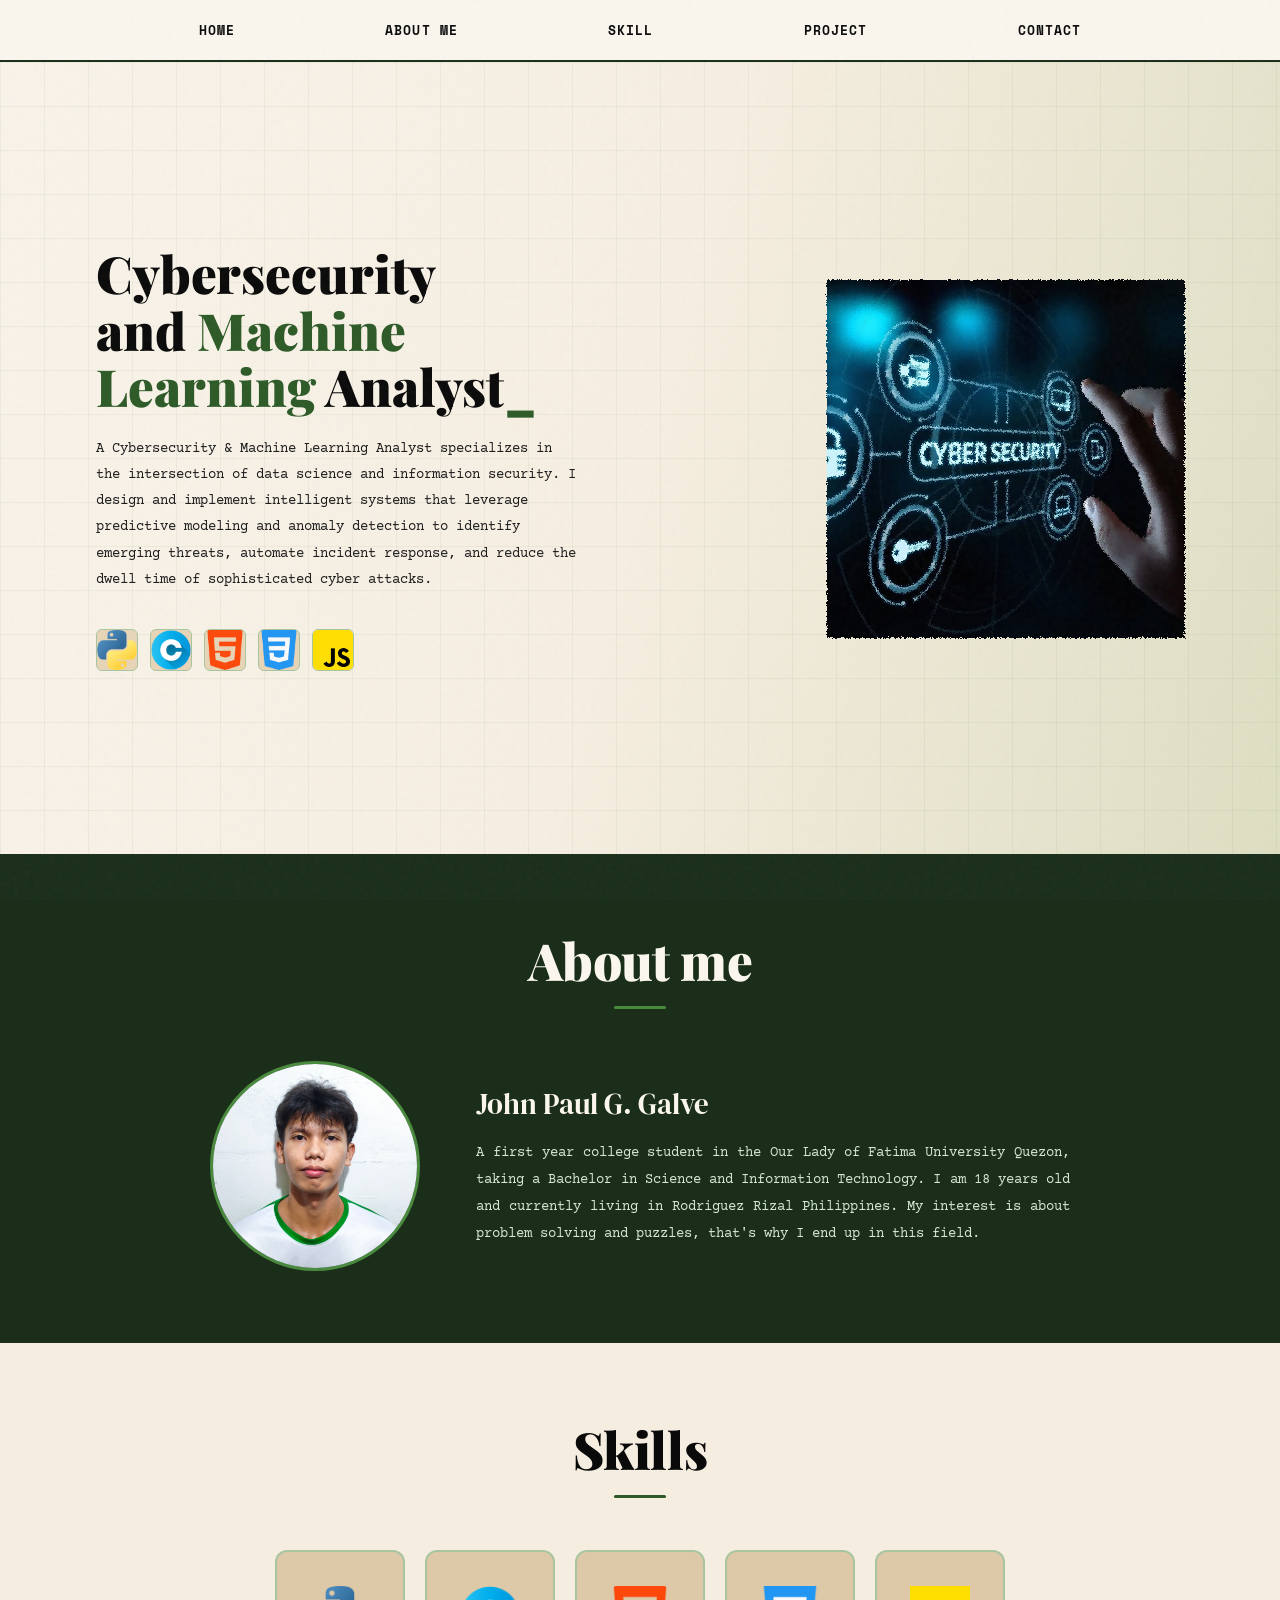
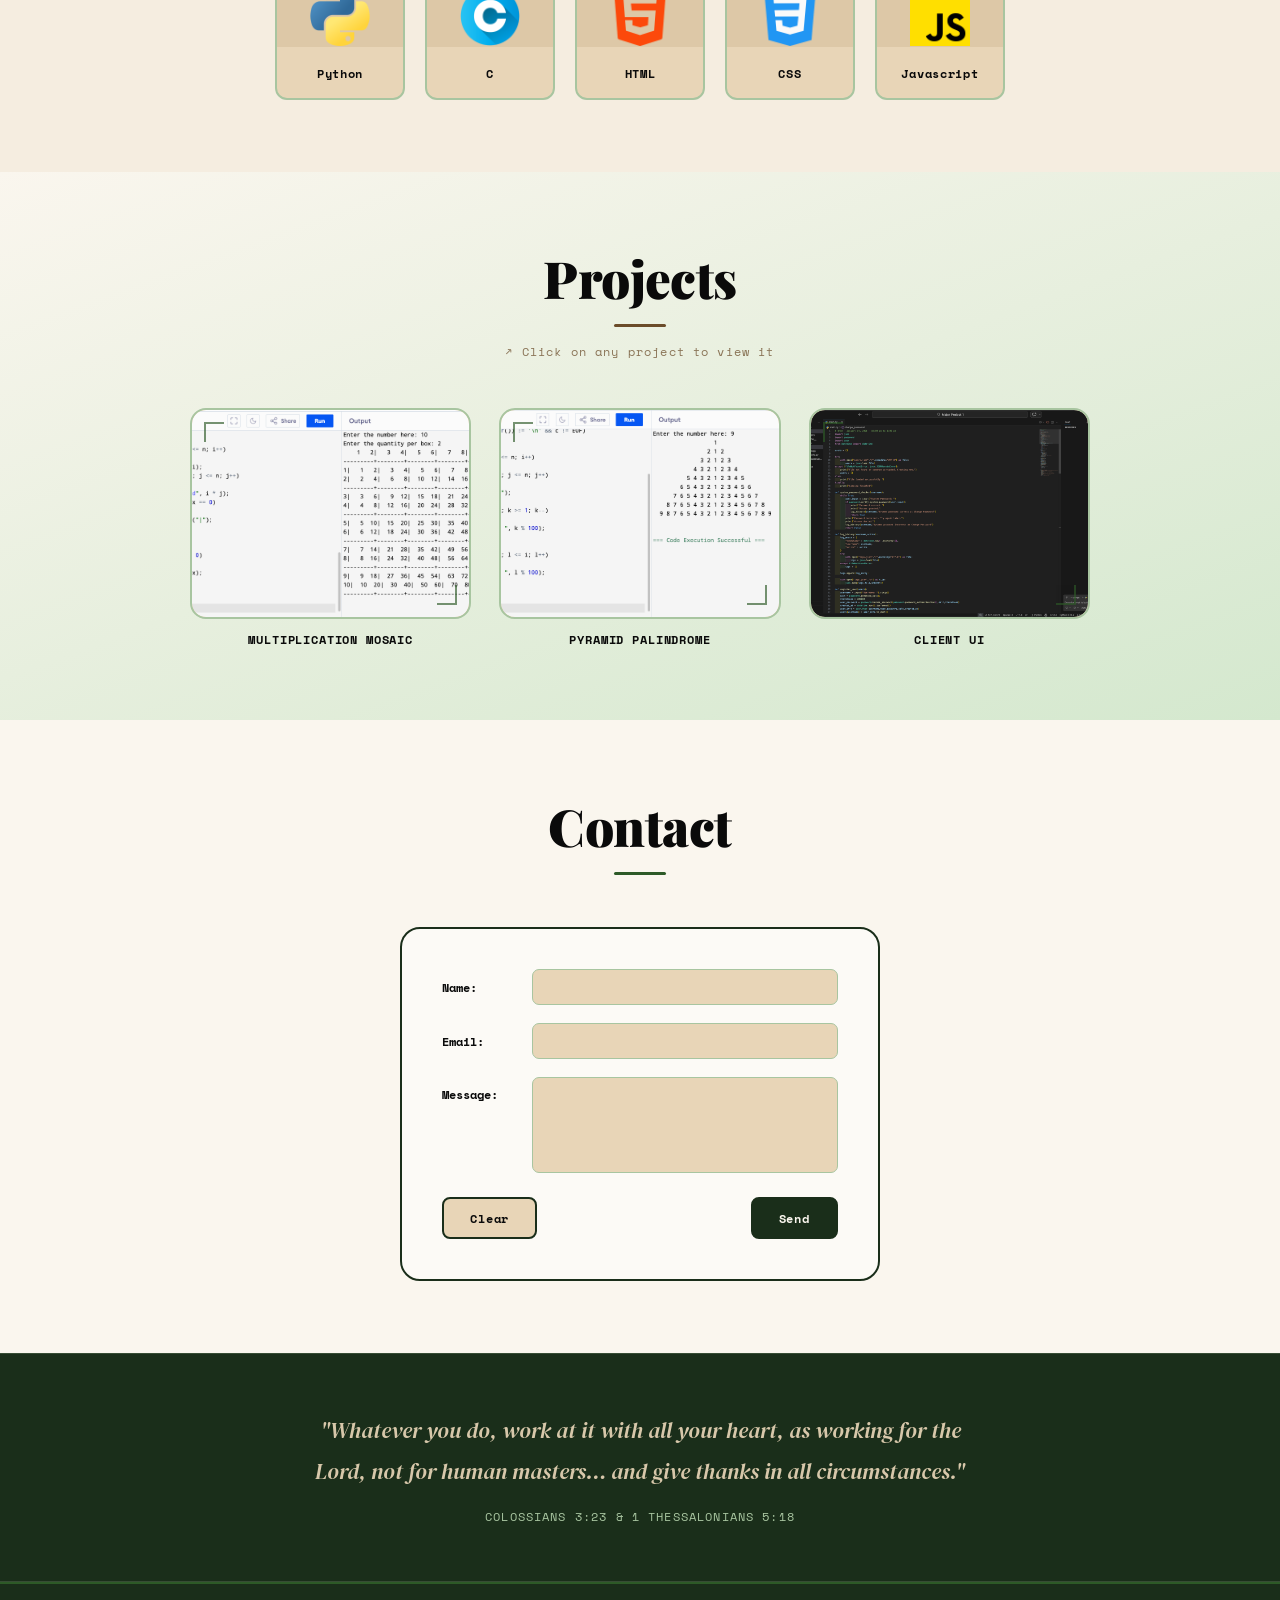
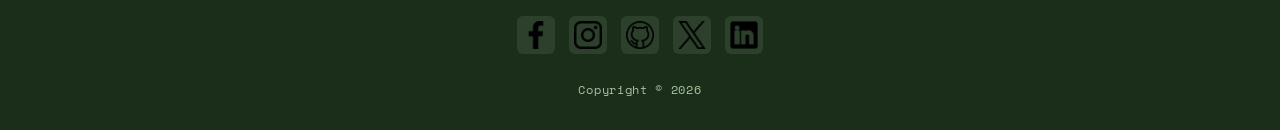
<file: index.html>
<!DOCTYPE html>
<html lang="en">
<head>
  <meta charset="UTF-8" />
  <meta name="viewport" content="width=device-width, initial-scale=1.0"/>
  <title>John Paul G. Galve — Portfolio</title>
  <link rel="stylesheet" href="style.css">
  <link href="https://fonts.googleapis.com/css2?family=Space+Mono:wght@400;700&family=Playfair+Display:wght@700;900&family=DM+Serif+Display&family=Courier+Prime:wght@400;700&display=swap" rel="stylesheet"/>
</head>
<body>

  <!-- SVG filter for burnt/rough-edge texture on hero image -->
  <svg xmlns="http://www.w3.org/2000/svg" width="0" height="0" style="position:absolute">
    <defs>
      <filter id="roughen" x="-8%" y="-8%" width="116%" height="116%"
              color-interpolation-filters="sRGB">
        <feTurbulence type="turbulence" baseFrequency="0.9" numOctaves="4"
                      seed="8" result="noise" stdDeviation="4"/>
        <feDisplacementMap in="SourceGraphic" in2="noise"
                           scale="4" xChannelSelector="R" yChannelSelector="G"/>
      </filter>
    </defs>
  </svg>

  <!-- ══════════════════════════════════
       NAV
  ══════════════════════════════════ -->
  <nav>
    <ul class="nav-links">
      <li><a href="#home">Home</a></li>
      <li><a href="#about">About me</a></li>
      <li><a href="#skills">Skill</a></li>
      <li><a href="#projects">Project</a></li>
      <li><a href="#contact">Contact</a></li>
    </ul>
  </nav>

  <!-- ══════════════════════════════════
       HERO  — entire section = bg placeholder
  ══════════════════════════════════ -->
  <!--
    TO ADD YOUR BACKGROUND IMAGE:
      In CSS #home, add these two lines:
        background-image: url('your-photo.jpg');
        background-position: center;
      The beige overlay will keep text readable automatically.
  -->
  <section id="home">
    <div class="hero-inner">
      <div class="hero-content">
        <h1 class="hero-title">
          Cybersecurity<br/>
          and <span>Machine<br/>Learning</span> Analyst<span class="blink">_</span>
        </h1>
        <p class="hero-desc">
          A Cybersecurity &amp; Machine Learning Analyst specializes in the intersection
          of data science and information security. I design and implement intelligent
          systems that leverage predictive modeling and anomaly detection to identify
          emerging threats, automate incident response, and reduce the dwell time of
          sophisticated cyber attacks.
        </p>
        <!-- 5 small square social icon placeholders -->
        <div class="hero-socials">
          <img src="gallery/python.png" alt="" class="social-box">
          <img src="gallery/letter-c.png" alt="" class="social-box">
          <img src="gallery/html-5.png" alt="" class="social-box">
          <img src="gallery/css-3.png" alt="" class="social-box">
          <img src="gallery/js (1).png" alt="" class="social-box">
        </div>
      </div>

      <!--
        HERO IMAGE PLACEHOLDER
        Replace the src with your actual image path, e.g.:
          src="gallery/cyber-hero.jpg"
        The lock icon + label shows automatically while src is missing.
      -->
      <div class="hero-img-placeholder">
        <img src="gallery/hero.png" alt="Cybersecurity visual"
             onerror="this.style.display='none'">
        <div class="img-fallback">
          <svg xmlns="http://www.w3.org/2000/svg" viewBox="0 0 24 24" fill="none"
               stroke="currentColor" stroke-width="1.4" stroke-linecap="round" stroke-linejoin="round">
            <rect x="3" y="11" width="18" height="11" rx="2" ry="2"></rect>
            <path d="M7 11V7a5 5 0 0 1 10 0v4"></path>
            <circle cx="12" cy="16" r="1"></circle>
          </svg>
          
        </div>
      </div>
    </div>
  </section>

  <!-- ══════════════════════════════════
       ABOUT
  ══════════════════════════════════ -->
  <section id="about">
    <h2 class="section-title">About me</h2>
    <div class="about-grid">
      <!-- profile photo -->
      <img src="gallery/inbound1937610981580308426.jpg" alt="John Paul G. Galve" class="avatar-placeholder">
      <div>
        <p class="about-name">John Paul G. Galve</p>
        <p class="about-text">
          A first year college student in the Our Lady of Fatima University Quezon,
          taking a Bachelor in Science and Information Technology. I am 18 years old
          and currently living in Rodriguez Rizal Philippines. My interest is about
          problem solving and puzzles, that's why I end up in this field.
        </p>
      </div>
    </div>
  </section>

  <!-- ══════════════════════════════════
       SKILLS
  ══════════════════════════════════ -->
  <section id="skills">
    <h2 class="section-title">Skills</h2>
    <div class="skills-grid">
      <div class="skill-card">
        <img src="gallery/python.png" alt="Python">
        <span>Python</span>
      </div>
      <div class="skill-card">
        <img src="gallery/letter-c.png" alt="C">
        <span>C</span>
      </div>
      <div class="skill-card">
        <img src="gallery/html-5.png" alt="HTML">
        <span>HTML</span>
      </div>
      <div class="skill-card">
        <img src="gallery/css-3.png" alt="CSS">
        <span>CSS</span>
      </div>
      <div class="skill-card">
        <img src="gallery/js (1).png" alt="Javascript">
        <span>Javascript</span>
      </div>
    </div>
  </section>

  <!-- ══════════════════════════════════
       PROJECTS
  ══════════════════════════════════ -->
  <section id="projects">
    <h2 class="section-title">Projects</h2>
    <p class="projects-hint">Click on any project to view it</p>
    <div class="projects-grid">
      <a href="#" class="project-item"><!-- TODO: replace # with your project URL -->
        <div class="project-card">
          <img src="gallery/multiplicationMosaic.png" alt="Project 1" class="project-img">
          <div class="corner-accent ca-tl"></div>
          <div class="corner-accent ca-br"></div>
          <div class="project-overlay">
            <p class="project-overlay-title">Multiplication Mosaic</p>
            <p class="project-overlay-desc">I used the C programming language, The project is about the client being ask a two input and the first input will be the range of the multiplication table and the second input will be the size of the characters inside the mosaic.</p>
          </div>
        </div>
        <span class="project-label">Multiplication Mosaic</span>
      </a>
      <a href="#" class="project-item"><!-- TODO: replace # with your project URL -->
        <div class="project-card">
          <img src="gallery/palindrome.png" alt="Project 2" class="project-img">
          <div class="corner-accent ca-tl"></div>
          <div class="corner-accent ca-br"></div>
          <div class="project-overlay">
            <p class="project-overlay-title">Pyramid Palindrome</p>
            <p class="project-overlay-desc">I used the C programming language, The project is about creating a pyramid but with a twist of the characters should be in a palindrome state.</p>
          </div>
        </div>
        <span class="project-label">Pyramid Palindrome</span>
      </a>
      <a href="#" class="project-item"><!-- TODO: replace # with your project URL -->
        <div class="project-card">
          <img src="gallery/cli.png" alt="Project 3" class="project-img">
          <div class="corner-accent ca-tl"></div>
          <div class="corner-accent ca-br"></div>
          <div class="project-overlay">
            <p class="project-overlay-title">Client UI</p>
            <p class="project-overlay-desc">Here I used the Python programming language this project is about a user interface the client can register, view information, log in, and even see the log or activity history. I used the hashed method to conceal some information.</p>
          </div>
        </div>
        <span class="project-label">Client UI</span>
      </a>
    </div>
  </section>

  <!-- ══════════════════════════════════
       CONTACT
  ══════════════════════════════════ -->
  <section id="contact">
    <h2 class="section-title">Contact</h2>
    <form class="contact-form-wrapper" id="contact-form">
      <div class="form-row">
        <label class="form-label" for="name">Name:</label>
        <input class="form-input" id="name" type="text"/>
      </div>
      <div class="form-row">
        <label class="form-label" for="email">Email:</label>
        <input class="form-input" id="email" type="email"/>
      </div>
      <div class="form-row" style="align-items: flex-start;">
        <label class="form-label" for="message" style="padding-top: 8px;">Message:</label>
        <textarea class="form-textarea" id="message"></textarea>
      </div>
      <div class="form-actions">
        <!-- type="reset" clears the form natively — no JS needed -->
        <button class="btn btn-clear" type="reset">Clear</button>
        <button class="btn btn-send" type="submit">Send</button>
      </div>
    </form>
  </section>

  <!-- ══════════════════════════════════
       BIBLE VERSE
  ══════════════════════════════════ -->
  <section id="verse">
    <blockquote class="verse-text">
      "Whatever you do, work at it with all your heart, as working for the Lord, not for human masters… and give thanks in all circumstances."
    </blockquote>
    <p class="verse-ref">Colossians 3:23 &amp; 1 Thessalonians 5:18</p>
  </section>

  <!-- ══════════════════════════════════
       FOOTER
  ══════════════════════════════════ -->
  <footer>
    <div class="footer-socials">
      <a href="#" target="_blank"><!-- TODO: Facebook URL -->
        <img src="gallery/facebook-app-symbol.png" alt="Facebook" class="footer-social-box">
      </a>
      <a href="#" target="_blank"><!-- TODO: Instagram URL -->
        <img src="gallery/instagram (1).png" alt="Instagram" class="footer-social-box">
      </a>
      <a href="#" target="_blank"><!-- TODO: GitHub URL -->
        <img src="gallery/github.png" alt="GitHub" class="footer-social-box">
      </a>
      <a href="#" target="_blank"><!-- TODO: Twitter URL -->
        <img src="gallery/twitter.png" alt="Twitter" class="footer-social-box">
      </a>
      <a href="#" target="_blank"><!-- TODO: Email or messaging URL -->
        <img src="gallery/message.png" alt="Message" class="footer-social-box">
      </a>
    </div>
    <p class="footer-copyright">Copyright &copy; 2026</p>
  </footer>

</body>
</html>
</file>
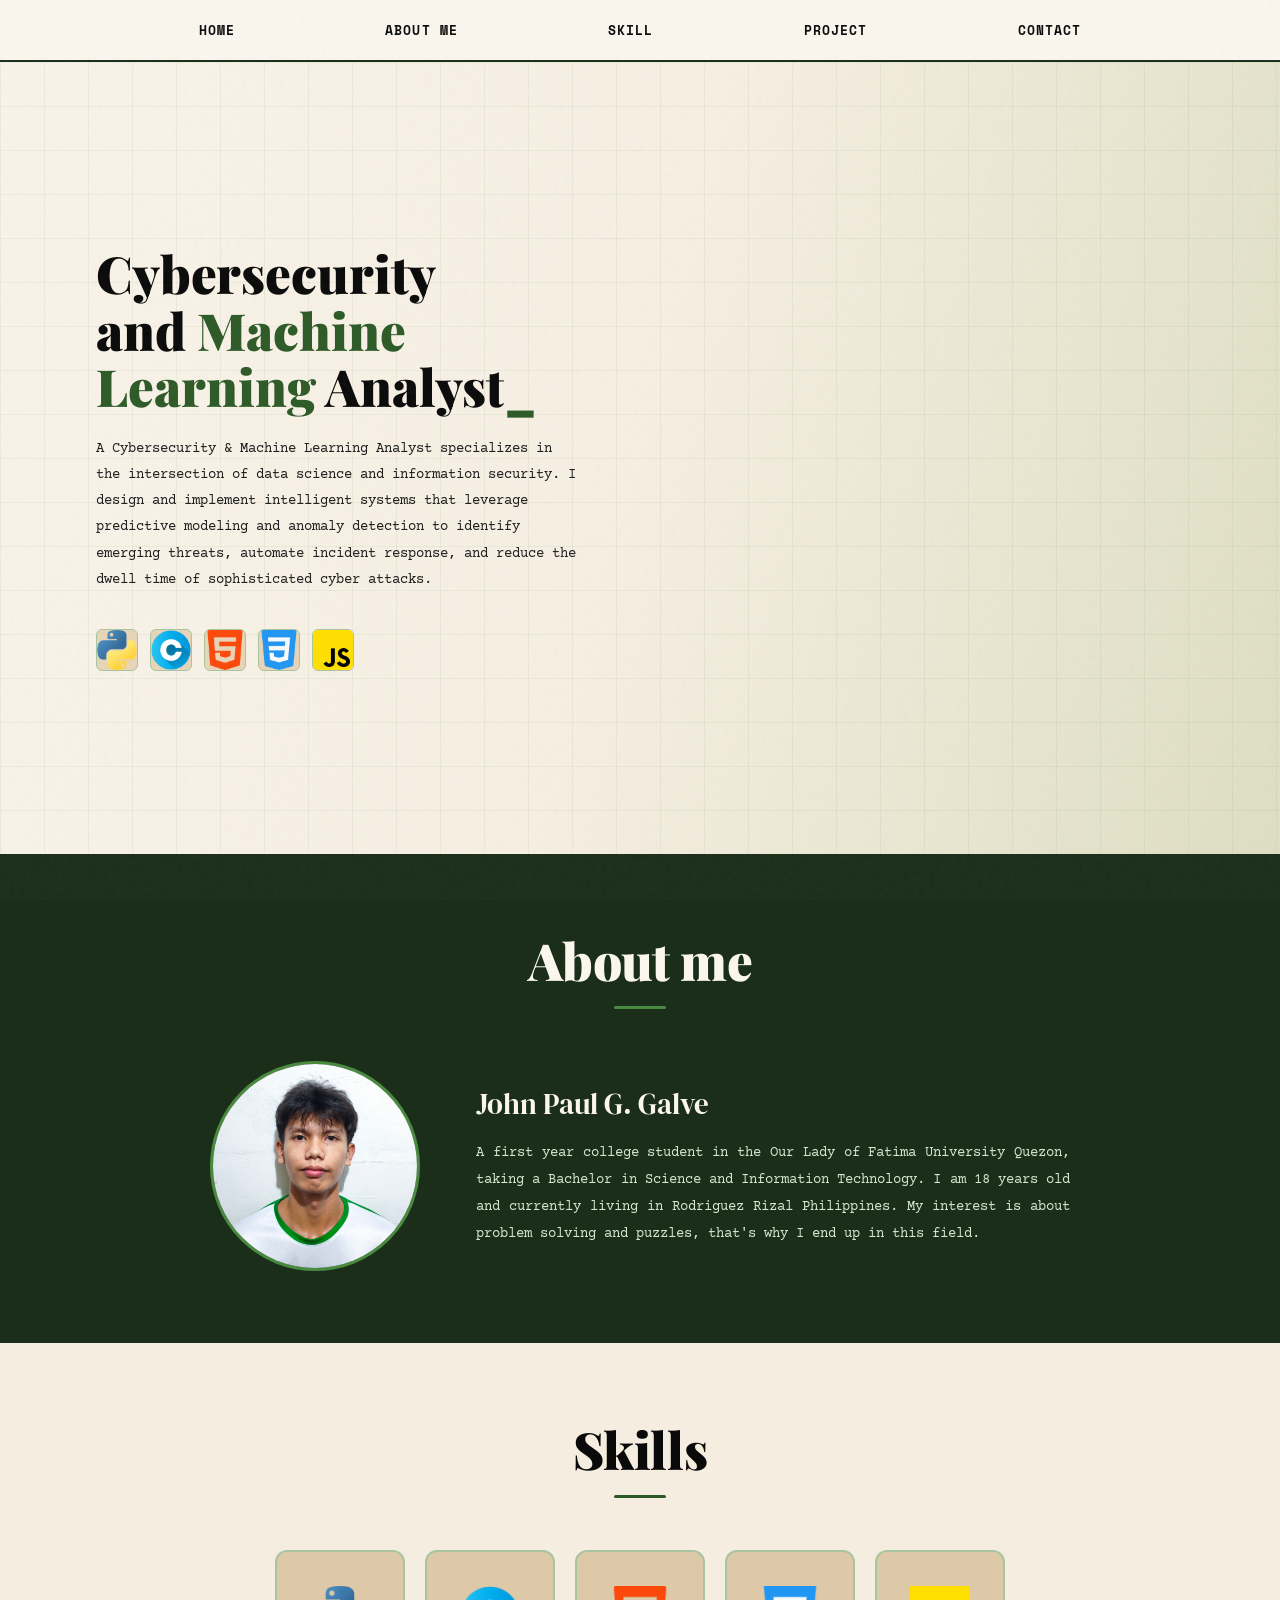
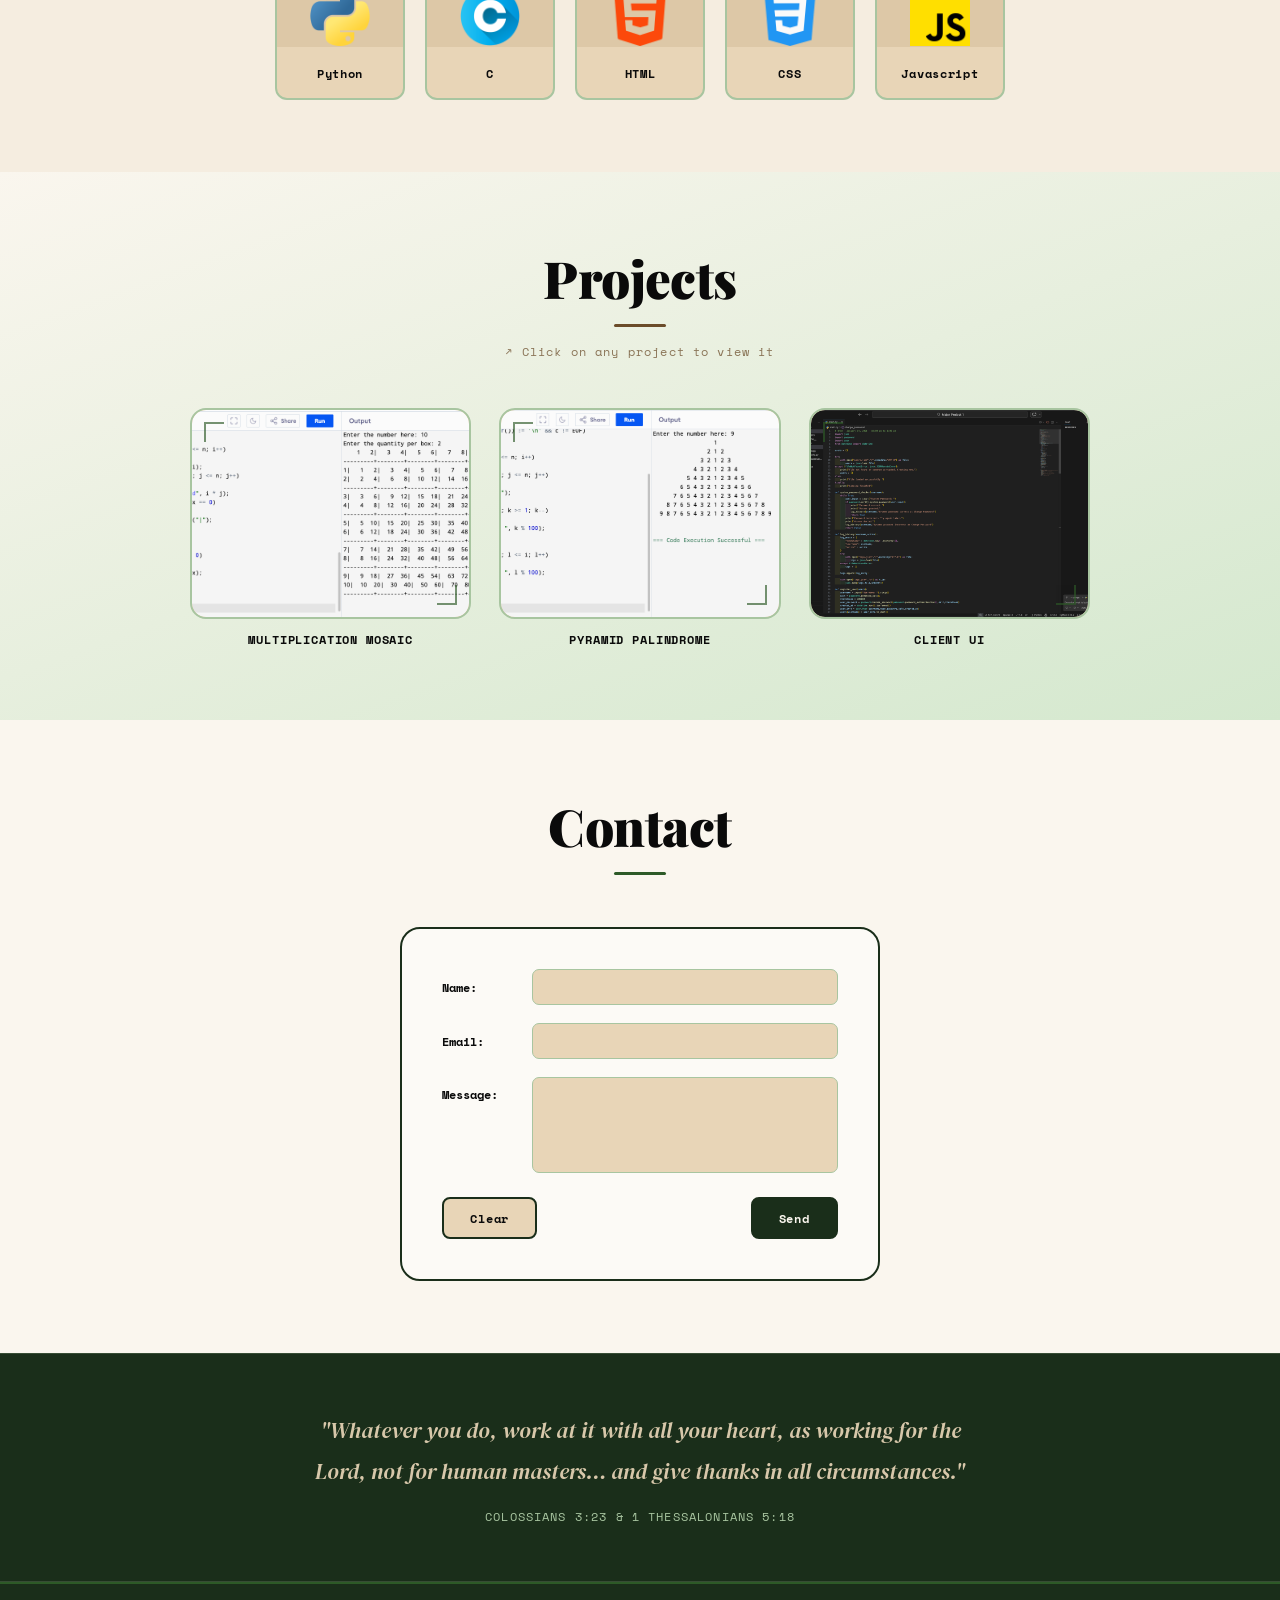
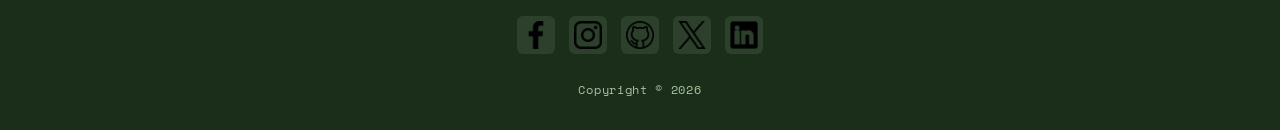
<file: port.html>
<!DOCTYPE html>
<html lang="en">
<head>
  <meta charset="UTF-8" />
  <meta name="viewport" content="width=device-width, initial-scale=1.0"/>
  <title>John Paul G. Galve — Portfolio</title>
  <link href="https://fonts.googleapis.com/css2?family=Space+Mono:wght@400;700&family=Playfair+Display:wght@700;900&family=DM+Serif+Display&family=Courier+Prime:wght@400;700&display=swap" rel="stylesheet"/>
  <style>

    /* ══════════════════════════════════════
      VARIABLES
    ══════════════════════════════════════ */
    :root {
      --green-dark:  #1a2e1a;
      --green-mid:   #2d5a27;
      --green-light: #4a8a3f;
      --green-pale:  #a8c5a0;
      --green-mist:  #d4e8ce;
      --beige-mid:   #c4a882;
      --beige-light: #e8d5b7;
      --beige-pale:  #f5ede0;
      --beige-cream: #faf6ee;
      --brown:       #6b4c2a;
      --black:       #0a0a0a;
      --off-black:   #1c1c1c;
    }

    /* ══════════════════════════════════════
       RESET & BASE
    ══════════════════════════════════════ */
    * { margin: 0; padding: 0; box-sizing: border-box; }
    html { scroll-behavior: smooth; }

    body {
      font-family: 'Courier Prime', monospace;
      background-color: var(--beige-cream);
      color: var(--black);
      overflow-x: hidden;
    }

    /* grain texture overlay */
    body::before {
      content: '';
      position: fixed;
      inset: 0;
      background-image: url("data:image/svg+xml,%3Csvg viewBox='0 0 200 200' xmlns='http://www.w3.org/2000/svg'%3E%3Cfilter id='n'%3E%3CfeTurbulence type='fractalNoise' baseFrequency='0.85' numOctaves='4' stitchTiles='stitch'/%3E%3C/filter%3E%3Crect width='100%25' height='100%25' filter='url(%23n)' opacity='0.035'/%3E%3C/svg%3E");
      pointer-events: none;
      z-index: 9999;
    }

    /* ══════════════════════════════════════
       CSS ANIMATIONS  (simple & debuggable)
    ══════════════════════════════════════ */

    /* 1. Page load fade-up — applied directly to elements */
    @keyframes fadeUp {
      from { opacity: 0; transform: translateY(20px); }
      to   { opacity: 1; transform: translateY(0); }
    }

    /* 2. Blinking cursor */
    @keyframes blink {
      0%, 100% { opacity: 1; }
      50%       { opacity: 0; }
    }

    /* ══════════════════════════════════════
       NAV
    ══════════════════════════════════════ */
    nav {
      display: flex;
      align-items: center;
      padding: 20px 48px;
      background: var(--beige-cream);
      border-bottom: 2px solid var(--green-dark);
      position: sticky;
      top: 0;
      z-index: 100;
      animation: fadeUp 0.5s ease both;
    }

    .nav-links {
      display: flex;
      width: 100%;
      justify-content: space-evenly;
      list-style: none;
    }

    .nav-links a {
      text-decoration: none;
      color: var(--black);
      font-family: 'Space Mono', monospace;
      font-size: 0.82rem;
      font-weight: 700;
      letter-spacing: 0.08em;
      text-transform: uppercase;
      position: relative;
      padding-bottom: 3px;
      transition: color 0.2s;
    }

    /* underline slide on hover — pure CSS */
    .nav-links a::after {
      content: '';
      position: absolute;
      bottom: 0; left: 0;
      width: 0; height: 2px;
      background: var(--green-mid);
      transition: width 0.25s ease;
    }
    .nav-links a:hover { color: var(--green-mid); }
    .nav-links a:hover::after { width: 100%; }

    /* ══════════════════════════════════════
       HERO  — the big box is now the full section background
    ══════════════════════════════════════ */
    #home {
      position: relative;
      min-height: 88vh;
      display: flex;
      align-items: center;
      overflow: hidden;

      /*
        ┌─────────────────────────────────────────────────────────┐
        │  BACKGROUND PLACEHOLDER                                 │
        │  This entire section is your image placeholder.        │
        │  To add your real image later, set:                     │
        │    background-image: url('your-photo.jpg');             │
        │    background-size: cover;                              │
        │    background-position: center;                         │
        │  The beige tint overlay below will keep text readable.  │
        └─────────────────────────────────────────────────────────┘
      */
      background-color: var(--beige-light);
      background-size: cover;
      background-position: center;
    }

    /* tint overlay — keeps text readable over any future image */
    #home::before {
      content: '';
      position: absolute;
      inset: 0;
      background: linear-gradient(
        105deg,
        rgba(250,246,238,0.92) 0%,
        rgba(250,246,238,0.78) 50%,
        rgba(212,232,206,0.50) 100%
      );
      z-index: 1;
    }

    /* subtle grid overlay on hero */
    #home::after {
      content: '';
      position: absolute;
      inset: 0;
      background-image:
        linear-gradient(rgba(45,90,39,0.055) 1px, transparent 1px),
        linear-gradient(90deg, rgba(45,90,39,0.055) 1px, transparent 1px);
      background-size: 44px 44px;
      z-index: 2;
      pointer-events: none;
    }

    /* text content sits above overlays */
    .hero-content {
      position: relative;
      z-index: 3;
      padding: 72px 48px;
      max-width: 600px;
      animation: fadeUp 0.6s 0.1s ease both;
    }

    .hero-title {
      font-family: 'Playfair Display', serif;
      font-size: clamp(2rem, 4vw, 3.2rem);
      font-weight: 900;
      line-height: 1.1;
      color: var(--black);
      margin-bottom: 22px;
    }

    .hero-title span { color: var(--green-mid); }

    .blink {
      display: inline-block;
      animation: blink 1s step-end infinite;
    }

    .hero-desc {
      font-size: 0.88rem;
      line-height: 1.85;
      color: var(--off-black);
      margin-bottom: 36px;
      max-width: 480px;
    }

    /* 5 small square social placeholders */
    .hero-socials { display: flex; gap: 12px; }

    .social-box {
      width: 42px;
      height: 42px;
      background: var(--beige-light);
      border: 1.5px solid var(--green-pale);
      border-radius: 6px;
      transition: transform 0.2s ease, border-color 0.2s ease, box-shadow 0.2s ease;
    }
    .social-box:hover {
      transform: translateY(-4px);
      border-color: var(--green-mid);
      box-shadow: 0 6px 14px rgba(45,90,39,0.18);
    }

    /* ══════════════════════════════════════
       SHARED SECTION STYLES
    ══════════════════════════════════════ */
    section { padding: 72px 48px; }

    .section-title {
      font-family: 'Playfair Display', serif;
      font-size: clamp(2rem, 5vw, 3.2rem);
      font-weight: 900;
      text-align: center;
      margin-bottom: 52px;
      letter-spacing: -0.01em;
    }

    .section-title::after {
      content: '';
      display: block;
      width: 52px;
      height: 3px;
      background: var(--green-mid);
      margin: 12px auto 0;
      border-radius: 2px;
    }

    /* ══════════════════════════════════════
       ABOUT
    ══════════════════════════════════════ */
    #about {
      background: var(--green-dark);
    }

    #about .section-title { color: var(--beige-cream); }
    #about .section-title::after { background: var(--green-light); }

    .about-grid {
      display: grid;
      grid-template-columns: auto 1fr;
      gap: 56px;
      align-items: center;
      max-width: 860px;
      margin: 0 auto;
    }

    /* circle avatar */
    .avatar-placeholder {
      width: 210px;
      height: 210px;
      border-radius: 50%;
      background: var(--beige-light);
      border: 3px solid var(--green-light);
      flex-shrink: 0;
      object-fit: cover;
      object-position: center;
      display: block;
    }

    .about-name {
      font-family: 'DM Serif Display', serif;
      font-size: 1.8rem;
      color: var(--beige-cream);
      margin-bottom: 16px;
    }

    .about-text {
      font-size: 0.87rem;
      line-height: 1.95;
      color: var(--green-mist);
      text-align: justify;
    }

    /* ══════════════════════════════════════
       SKILLS
    ══════════════════════════════════════ */
    #skills { background: var(--beige-pale); }
    #skills .section-title { color: var(--black); }

    .skills-grid {
      display: flex;
      gap: 20px;
      justify-content: center;
      flex-wrap: wrap;
    }

    .skill-card {
      width: 130px;
      height: 150px;
      background: var(--beige-light);
      border: 2px solid var(--green-pale);
      border-radius: 12px;
      display: flex;
      flex-direction: column;
      align-items: center;
      justify-content: flex-end;
      padding-bottom: 16px;
      font-family: 'Space Mono', monospace;
      font-size: 0.75rem;
      font-weight: 700;
      letter-spacing: 0.06em;
      color: var(--black);
      position: relative;
      overflow: hidden;
      transition: transform 0.2s ease, box-shadow 0.2s ease, border-color 0.2s ease;
    }

    /* image inside skill card */
    .skill-card img {
      position: absolute;
      top: 50%;
      left: 50%;
      transform: translate(-50%, -65%);
      width: 60px;
      height: 60px;
      object-fit: contain;
    }

    /* label sits at the bottom */
    .skill-card span {
      position: relative;
      z-index: 1;
    }

    /* top area tint — shows when no image is present */
    .skill-card::before {
      content: '';
      position: absolute;
      top: 0; left: 0; right: 0;
      height: 65%;
      background: var(--beige-mid);
      opacity: 0.3;
    }

    .skill-card:hover {
      transform: translateY(-6px);
      box-shadow: 0 10px 24px rgba(26,46,26,0.2);
      border-color: var(--green-mid);
    }

    /* ══════════════════════════════════════
       PROJECTS
    ══════════════════════════════════════ */
    #projects {
      background: linear-gradient(160deg, var(--beige-cream) 0%, var(--green-mist) 100%);
    }
    #projects .section-title { color: var(--black); }
    #projects .section-title::after { background: var(--brown); }

    /* clickable hint below the title */
    .projects-hint {
      text-align: center;
      font-family: 'Space Mono', monospace;
      font-size: 0.72rem;
      letter-spacing: 0.1em;
      color: var(--brown);
      margin-top: -36px;
      margin-bottom: 48px;
      opacity: 0.75;
    }

    .projects-hint::before {
      content: '↗ ';
    }

    .projects-grid {
      display: grid;
      grid-template-columns: repeat(3, 1fr);
      gap: 28px;
      max-width: 900px;
      margin: 0 auto;
    }

    /* wrapper holds the card + label below it */
    .project-item {
      display: flex;
      flex-direction: column;
      align-items: center;
      gap: 12px;
      text-decoration: none;
    }

    .project-label {
      font-family: 'Space Mono', monospace;
      font-size: 0.75rem;
      font-weight: 700;
      letter-spacing: 0.07em;
      color: var(--black);
      text-transform: uppercase;
    }

    .project-card {
      width: 100%;
      aspect-ratio: 4/3;
      background: var(--beige-light);
      border: 2px solid var(--green-pale);
      border-radius: 16px;
      position: relative;
      overflow: hidden;
      transition: box-shadow 0.25s ease, border-color 0.25s ease, transform 0.25s ease;
      cursor: pointer;
    }

    .project-card:hover {
      transform: scale(1.07);
      box-shadow: 0 16px 40px rgba(26,46,26,0.28);
      border-color: var(--green-mid);
    }

    /* subtle click pulse */
    .project-card:active {
      transform: scale(0.97);
      box-shadow: 0 4px 12px rgba(26,46,26,0.18);
    }

    /* description overlay — hidden by default, fades in on card hover */
    .project-overlay {
      position: absolute;
      inset: 0;
      background: rgba(26, 46, 26, 0.82);
      display: flex;
      flex-direction: column;
      align-items: center;
      justify-content: center;
      padding: 20px;
      gap: 8px;
      opacity: 0;
      transition: opacity 0.3s ease;
      border-radius: 14px;
    }

    .project-card:hover .project-overlay { opacity: 1; }

    .project-overlay-title {
      font-family: 'Space Mono', monospace;
      font-size: 0.8rem;
      font-weight: 700;
      letter-spacing: 0.08em;
      text-transform: uppercase;
      color: var(--green-mist);
    }

    .project-overlay-desc {
      font-family: 'Courier Prime', monospace;
      font-size: 0.78rem;
      line-height: 1.6;
      color: var(--beige-light);
      text-align: center;
    }

    /* project background image */
    .project-img {
      position: absolute;
      inset: 0;
      width: 100%;
      height: 100%;
      object-fit: cover;
      object-position: center;
      border-radius: 14px;
    }

    /* corner accent brackets */
    .corner-accent {
      position: absolute;
      width: 20px; height: 20px;
      border-color: var(--green-mid);
      border-style: solid;
      pointer-events: none;
      opacity: 0.65;
    }
    .ca-tl { top: 12px;    left: 12px;  border-width: 2px 0 0 2px; }
    .ca-tr { top: 12px;    right: 12px; border-width: 2px 2px 0 0; }
    .ca-bl { bottom: 12px; left: 12px;  border-width: 0 0 2px 2px; }
    .ca-br { bottom: 12px; right: 12px; border-width: 0 2px 2px 0; }

    /* ══════════════════════════════════════
       CONTACT
    ══════════════════════════════════════ */
    #contact { background: var(--beige-cream); }
    #contact .section-title { color: var(--black); }

    .contact-form-wrapper {
      max-width: 480px;
      margin: 0 auto;
      border: 2px solid var(--green-dark);
      border-radius: 20px;
      padding: 40px;
      background: rgba(255,255,255,0.5);
    }

    .form-row {
      display: flex;
      align-items: center;
      gap: 14px;
      margin-bottom: 18px;
    }

    .form-label {
      font-family: 'Space Mono', monospace;
      font-size: 0.78rem;
      font-weight: 700;
      color: var(--black);
      min-width: 76px;
    }

    .form-input {
      flex: 1;
      height: 36px;
      background: var(--beige-light);
      border: 1.5px solid var(--green-pale);
      border-radius: 7px;
      padding: 0 12px;
      font-family: 'Courier Prime', monospace;
      font-size: 0.84rem;
      color: var(--black);
      outline: none;
      transition: border-color 0.2s ease, box-shadow 0.2s ease;
    }
    .form-input:focus {
      border-color: var(--green-mid);
      box-shadow: 0 0 0 3px rgba(45,90,39,0.12);
    }

    .form-textarea {
      flex: 1;
      height: 96px;
      background: var(--beige-light);
      border: 1.5px solid var(--green-pale);
      border-radius: 7px;
      padding: 10px 12px;
      font-family: 'Courier Prime', monospace;
      font-size: 0.84rem;
      color: var(--black);
      outline: none;
      resize: none;
      transition: border-color 0.2s ease, box-shadow 0.2s ease;
    }
    .form-textarea:focus {
      border-color: var(--green-mid);
      box-shadow: 0 0 0 3px rgba(45,90,39,0.12);
    }

    .form-actions {
      display: flex;
      justify-content: space-between;
      margin-top: 24px;
    }

    .btn {
      font-family: 'Space Mono', monospace;
      font-size: 0.76rem;
      font-weight: 700;
      letter-spacing: 0.07em;
      padding: 10px 26px;
      border-radius: 8px;
      border: 2px solid var(--green-dark);
      cursor: pointer;
      transition: background 0.2s ease, transform 0.2s ease;
    }

    .btn-clear {
      background: var(--beige-light);
      color: var(--black);
    }
    .btn-clear:hover {
      background: var(--beige-mid);
      transform: translateY(-2px);
    }

    .btn-send {
      background: var(--green-dark);
      color: var(--beige-cream);
    }
    .btn-send:hover {
      background: var(--green-mid);
      transform: translateY(-2px);
    }

    /* ══════════════════════════════════════
       BIBLE VERSE
    ══════════════════════════════════════ */
    #verse {
      background: var(--green-dark);
      padding: 56px 48px;
      text-align: center;
      border-top: 1px solid rgba(168,197,160,0.2);
      border-bottom: 1px solid rgba(168,197,160,0.2);
    }

    .verse-text {
      font-family: 'DM Serif Display', serif;
      font-size: clamp(1rem, 2.2vw, 1.35rem);
      line-height: 1.9;
      color: var(--beige-light);
      max-width: 680px;
      margin: 0 auto 16px;
      font-style: italic;
      opacity: 0.92;
    }

    .verse-ref {
      font-family: 'Space Mono', monospace;
      font-size: 0.72rem;
      letter-spacing: 0.1em;
      color: var(--green-pale);
      text-transform: uppercase;
    }

    /* ══════════════════════════════════════
       FOOTER
    ══════════════════════════════════════ */
    footer {
      background: var(--green-dark);
      padding: 32px 48px;
      border-top: 2px solid var(--green-mid);
    }

    .footer-socials {
      display: flex;
      justify-content: center;
      gap: 14px;
      margin-bottom: 22px;
    }

    .footer-social-box {
      width: 38px;
      height: 38px;
      background: rgba(168,197,160,0.12);
      border-radius: 6px;
      transition: transform 0.2s ease, background 0.2s ease;
      object-fit: contain;
      padding: 5px;
    }
    .footer-social-box:hover {
      transform: translateY(-4px);
      background: rgba(168,197,160,0.28);
    }

    .footer-copyright {
      text-align: center;
      font-family: 'Space Mono', monospace;
      font-size: 0.72rem;
      color: var(--green-pale);
      letter-spacing: 0.06em;
    }

    /* ══════════════════════════════════════
       RESPONSIVE
    ══════════════════════════════════════ */
    @media (max-width: 768px) {
      nav { padding: 16px 22px; }
      .nav-links { gap: 18px; }
      section { padding: 56px 22px; }
      .hero-content { padding: 56px 22px; }
      .about-grid { grid-template-columns: 1fr; text-align: center; gap: 32px; }
      .avatar-placeholder { margin: 0 auto; }
      .about-name { text-align: center; }
      .projects-grid { grid-template-columns: 1fr; max-width: 360px; }
    }

  </style>
</head>
<body>

  <!-- ══════════════════════════════════
       NAV
  ══════════════════════════════════ -->
  <nav>
    <ul class="nav-links">
      <li><a href="#home">Home</a></li>
      <li><a href="#about">About me</a></li>
      <li><a href="#skills">Skill</a></li>
      <li><a href="#projects">Project</a></li>
      <li><a href="#contact">Contact</a></li>
    </ul>
  </nav>

  <!-- ══════════════════════════════════
       HERO  — entire section = bg placeholder
  ══════════════════════════════════ -->
  <!--
    TO ADD YOUR BACKGROUND IMAGE:
      In CSS #home, add these two lines:
        background-image: url('your-photo.jpg');
        background-position: center;
      The beige overlay will keep text readable automatically.
  -->
  <section id="home">
    <div class="hero-content">
      <h1 class="hero-title">
        Cybersecurity<br/>
        and <span>Machine<br/>Learning</span> Analyst<span class="blink">_</span>
      </h1>
      <p class="hero-desc">
        A Cybersecurity &amp; Machine Learning Analyst specializes in the intersection
        of data science and information security. I design and implement intelligent
        systems that leverage predictive modeling and anomaly detection to identify
        emerging threats, automate incident response, and reduce the dwell time of
        sophisticated cyber attacks.
      </p>
      <!-- 5 small square social icon placeholders -->
      <div class="hero-socials">
        <img src="gallery/python.png" alt="" class="social-box">
        <img src="gallery/letter-c.png" alt="" class="social-box">
        <img src="gallery/html-5.png" alt="" class="social-box">
        <img src="gallery/css-3.png" alt="" class="social-box">
        <img src="gallery/js (1).png" alt="" class="social-box">
      </div>
    </div>
  </section>

  <!-- ══════════════════════════════════
       ABOUT
  ══════════════════════════════════ -->
  <section id="about">
    <h2 class="section-title">About me</h2>
    <div class="about-grid">
      <!-- profile photo -->
      <img src="gallery/inbound1937610981580308426.jpg" alt="John Paul G. Galve" class="avatar-placeholder">
      <div>
        <p class="about-name">John Paul G. Galve</p>
        <p class="about-text">
          A first year college student in the Our Lady of Fatima University Quezon,
          taking a Bachelor in Science and Information Technology. I am 18 years old
          and currently living in Rodriguez Rizal Philippines. My interest is about
          problem solving and puzzles, that's why I end up in this field.
        </p>
      </div>
    </div>
  </section>

  <!-- ══════════════════════════════════
       SKILLS
  ══════════════════════════════════ -->
  <section id="skills">
    <h2 class="section-title">Skills</h2>
    <div class="skills-grid">
      <div class="skill-card">
        <img src="gallery/python.png" alt="Python">
        <span>Python</span>
      </div>
      <div class="skill-card">
        <img src="gallery/letter-c.png" alt="C">
        <span>C</span>
      </div>
      <div class="skill-card">
        <img src="gallery/html-5.png" alt="HTML">
        <span>HTML</span>
      </div>
      <div class="skill-card">
        <img src="gallery/css-3.png" alt="CSS">
        <span>CSS</span>
      </div>
      <div class="skill-card">
        <img src="gallery/js (1).png" alt="Javascript">
        <span>Javascript</span>
      </div>
    </div>
  </section>

  <!-- ══════════════════════════════════
       PROJECTS
  ══════════════════════════════════ -->
  <section id="projects">
    <h2 class="section-title">Projects</h2>
    <p class="projects-hint">Click on any project to view it</p>
    <div class="projects-grid">
      <a href="#" class="project-item"><!-- TODO: replace # with your project URL -->
        <div class="project-card">
          <img src="gallery/multiplicationMosaic.png" alt="Project 1" class="project-img">
          <div class="corner-accent ca-tl"></div>
          <div class="corner-accent ca-br"></div>
          <div class="project-overlay">
            <p class="project-overlay-title">Multiplication Mosaic</p>
            <p class="project-overlay-desc">I used the C programming language, The project is about the client being ask a two input and the first input will be the range of the multiplication table and the second input will be the size of the characters inside the mosaic.</p>
          </div>
        </div>
        <span class="project-label">Multiplication Mosaic</span>
      </a>
      <a href="#" class="project-item"><!-- TODO: replace # with your project URL -->
        <div class="project-card">
          <img src="gallery/palindrome.png" alt="Project 2" class="project-img">
          <div class="corner-accent ca-tl"></div>
          <div class="corner-accent ca-br"></div>
          <div class="project-overlay">
            <p class="project-overlay-title">Pyramid Palindrome</p>
            <p class="project-overlay-desc">I used the C programming language, The project is about creating a pyramid but with a twist of the characters should be in a palindrome state.</p>
          </div>
        </div>
        <span class="project-label">Pyramid Palindrome</span>
      </a>
      <a href="#" class="project-item"><!-- TODO: replace # with your project URL -->
        <div class="project-card">
          <img src="gallery/cli.png" alt="Project 3" class="project-img">
          <div class="corner-accent ca-tl"></div>
          <div class="corner-accent ca-br"></div>
          <div class="project-overlay">
            <p class="project-overlay-title">Client UI</p>
            <p class="project-overlay-desc">Here I used the Python programming language this project is about a user interface the client can register, view information, log in, and even see the log or activity history. I used the hashed method to conceal some information.</p>
          </div>
        </div>
        <span class="project-label">Client UI</span>
      </a>
    </div>
  </section>

  <!-- ══════════════════════════════════
       CONTACT
  ══════════════════════════════════ -->
  <section id="contact">
    <h2 class="section-title">Contact</h2>
    <form class="contact-form-wrapper" id="contact-form">
      <div class="form-row">
        <label class="form-label" for="name">Name:</label>
        <input class="form-input" id="name" type="text"/>
      </div>
      <div class="form-row">
        <label class="form-label" for="email">Email:</label>
        <input class="form-input" id="email" type="email"/>
      </div>
      <div class="form-row" style="align-items: flex-start;">
        <label class="form-label" for="message" style="padding-top: 8px;">Message:</label>
        <textarea class="form-textarea" id="message"></textarea>
      </div>
      <div class="form-actions">
        <!-- type="reset" clears the form natively — no JS needed -->
        <button class="btn btn-clear" type="reset">Clear</button>
        <button class="btn btn-send" type="submit">Send</button>
      </div>
    </form>
  </section>

  <!-- ══════════════════════════════════
       BIBLE VERSE
  ══════════════════════════════════ -->
  <section id="verse">
    <blockquote class="verse-text">
      "Whatever you do, work at it with all your heart, as working for the Lord, not for human masters… and give thanks in all circumstances."
    </blockquote>
    <p class="verse-ref">Colossians 3:23 &amp; 1 Thessalonians 5:18</p>
  </section>

  <!-- ══════════════════════════════════
       FOOTER
  ══════════════════════════════════ -->
  <footer>
    <div class="footer-socials">
      <a href="#" target="_blank"><!-- TODO: Facebook URL -->
        <img src="gallery/facebook-app-symbol.png" alt="Facebook" class="footer-social-box">
      </a>
      <a href="#" target="_blank"><!-- TODO: Instagram URL -->
        <img src="gallery/instagram (1).png" alt="Instagram" class="footer-social-box">
      </a>
      <a href="#" target="_blank"><!-- TODO: GitHub URL -->
        <img src="gallery/github.png" alt="GitHub" class="footer-social-box">
      </a>
      <a href="#" target="_blank"><!-- TODO: Twitter URL -->
        <img src="gallery/twitter.png" alt="Twitter" class="footer-social-box">
      </a>
      <a href="#" target="_blank"><!-- TODO: Email or messaging URL -->
        <img src="gallery/message.png" alt="Message" class="footer-social-box">
      </a>
    </div>
    <p class="footer-copyright">Copyright &copy; 2026</p>
  </footer>

</body>
</html>
</file>
<file: style.css>
/* ══════════════════════════════════════
      VARIABLES
    ══════════════════════════════════════ */
    :root {
      --green-dark:  #1a2e1a;
      --green-mid:   #2d5a27;
      --green-light: #4a8a3f;
      --green-pale:  #a8c5a0;
      --green-mist:  #d4e8ce;
      --beige-mid:   #c4a882;
      --beige-light: #e8d5b7;
      --beige-pale:  #f5ede0;
      --beige-cream: #faf6ee;
      --brown:       #6b4c2a;
      --black:       #0a0a0a;
      --off-black:   #1c1c1c;
    }

    /* ══════════════════════════════════════
       RESET & BASE
    ══════════════════════════════════════ */
    * { margin: 0; padding: 0; box-sizing: border-box; }
    html { scroll-behavior: smooth; }

    body {
      font-family: 'Courier Prime', monospace;
      background-color: var(--beige-cream);
      color: var(--black);
      overflow-x: hidden;
    }

    /* grain texture overlay */
    body::before {
      content: '';
      position: fixed;
      inset: 0;
      background-image: url("data:image/svg+xml,%3Csvg viewBox='0 0 200 200' xmlns='http://www.w3.org/2000/svg'%3E%3Cfilter id='n'%3E%3CfeTurbulence type='fractalNoise' baseFrequency='0.85' numOctaves='4' stitchTiles='stitch'/%3E%3C/filter%3E%3Crect width='100%25' height='100%25' filter='url(%23n)' opacity='0.035'/%3E%3C/svg%3E");
      pointer-events: none;
      z-index: 9999;
    }

    /* ══════════════════════════════════════
       CSS ANIMATIONS  (simple & debuggable)
    ══════════════════════════════════════ */

    /* 1. Page load fade-up — applied directly to elements */
    @keyframes fadeUp {
      from { opacity: 0; transform: translateY(20px); }
      to   { opacity: 1; transform: translateY(0); }
    }

    /* 2. Blinking cursor */
    @keyframes blink {
      0%, 100% { opacity: 1; }
      50%       { opacity: 0; }
    }

    /* ══════════════════════════════════════
       NAV
    ══════════════════════════════════════ */
    nav {
      display: flex;
      align-items: center;
      padding: 20px 48px;
      background: var(--beige-cream);
      border-bottom: 2px solid var(--green-dark);
      position: sticky;
      top: 0;
      z-index: 100;
      animation: fadeUp 0.5s ease both;
    }

    .nav-links {
      display: flex;
      width: 100%;
      justify-content: space-evenly;
      list-style: none;
    }

    .nav-links a {
      text-decoration: none;
      color: var(--black);
      font-family: 'Space Mono', monospace;
      font-size: 0.82rem;
      font-weight: 700;
      letter-spacing: 0.08em;
      text-transform: uppercase;
      position: relative;
      padding-bottom: 3px;
      transition: color 0.2s;
    }

    /* underline slide on hover — pure CSS */
    .nav-links a::after {
      content: '';
      position: absolute;
      bottom: 0; left: 0;
      width: 0; height: 2px;
      background: var(--green-mid);
      transition: width 0.25s ease;
    }
    .nav-links a:hover { color: var(--green-mid); }
    .nav-links a:hover::after { width: 100%; }

    /* ══════════════════════════════════════
       HERO  — the big box is now the full section background
    ══════════════════════════════════════ */
    #home {
      position: relative;
      min-height: 88vh;
      display: flex;
      align-items: center;
      overflow: hidden;

      /*
        ┌─────────────────────────────────────────────────────────┐
        │  BACKGROUND PLACEHOLDER                                 │
        │  This entire section is your image placeholder.        │
        │  To add your real image later, set:                     │
        │    background-image: url('your-photo.jpg');             │
        │    background-size: cover;                              │
        │    background-position: center;                         │
        │  The beige tint overlay below will keep text readable.  │
        └─────────────────────────────────────────────────────────┘
      */
      background-color: var(--beige-light);
      background-size: cover;
      background-position: center;
    }

    /* tint overlay — keeps text readable over any future image */
    #home::before {
      content: '';
      position: absolute;
      inset: 0;
      background: linear-gradient(
        105deg,
        rgba(250,246,238,0.92) 0%,
        rgba(250,246,238,0.78) 50%,
        rgba(212,232,206,0.50) 100%
      );
      z-index: 1;
    }

    /* subtle grid overlay on hero */
    #home::after {
      content: '';
      position: absolute;
      inset: 0;
      background-image:
        linear-gradient(rgba(45,90,39,0.055) 1px, transparent 1px),
        linear-gradient(90deg, rgba(45,90,39,0.055) 1px, transparent 1px);
      background-size: 44px 44px;
      z-index: 2;
      pointer-events: none;
    }

    /* hero inner layout — text left, image right */
    .hero-inner {
      position: relative;
      z-index: 3;
      width: 100%;
      display: flex;
      align-items: center;
      justify-content: space-between;
      gap: 40px;
      padding: 72px 48px;
    }

    /* text content */
    .hero-content {
      max-width: 520px;
      animation: fadeUp 0.6s 0.1s ease both;
      flex: 1;
    }

    /* ── hero image placeholder (right side) ── */
    .hero-img-placeholder {
      flex-shrink: 0;
      width: clamp(220px, 28vw, 360px);
      aspect-ratio: 1 / 1;
      animation: fadeUp 0.6s 0.25s ease both;
      position: relative;
      background: transparent;
    }

    .hero-img-placeholder img {
      width: 100%;
      height: 100%;
      object-fit: cover;
      display: block;
      position: relative;
      z-index: 2;
      /* turbulence filter makes the edges look rough/burnt */
      filter: url(#roughen);
    }

    /* shown only when the src image is missing/broken */
    .hero-img-placeholder .img-fallback {
      position: absolute;
      inset: 0;
      display: flex;
      flex-direction: column;
      align-items: center;
      justify-content: center;
      gap: 10px;
      color: var(--green-pale);
      font-family: 'Space Mono', monospace;
      font-size: 0.72rem;
      letter-spacing: 0.08em;
      text-align: center;
      padding: 16px;
      pointer-events: none;
    }

    .hero-img-placeholder .img-fallback svg {
      width: 56px; height: 56px; opacity: 0.55;
    }

    @media (max-width: 768px) {
      .hero-inner { flex-direction: column-reverse; padding: 48px 22px; gap: 28px; }
      .hero-img-placeholder { width: min(260px, 80vw); }
    }

    .hero-title {
      font-family: 'Playfair Display', serif;
      font-size: clamp(2rem, 4vw, 3.2rem);
      font-weight: 900;
      line-height: 1.1;
      color: var(--black);
      margin-bottom: 22px;
    }

    .hero-title span { color: var(--green-mid); }

    .blink {
      display: inline-block;
      animation: blink 1s step-end infinite;
    }

    .hero-desc {
      font-size: 0.88rem;
      line-height: 1.85;
      color: var(--off-black);
      margin-bottom: 36px;
      max-width: 480px;
    }

    /* 5 small square social placeholders */
    .hero-socials { display: flex; gap: 12px; }

    .social-box {
      width: 42px;
      height: 42px;
      background: var(--beige-light);
      border: 1.5px solid var(--green-pale);
      border-radius: 6px;
      transition: transform 0.2s ease, border-color 0.2s ease, box-shadow 0.2s ease;
    }
    .social-box:hover {
      transform: translateY(-4px);
      border-color: var(--green-mid);
      box-shadow: 0 6px 14px rgba(45,90,39,0.18);
    }

    /* ══════════════════════════════════════
       SHARED SECTION STYLES
    ══════════════════════════════════════ */
    section { padding: 72px 48px; }

    .section-title {
      font-family: 'Playfair Display', serif;
      font-size: clamp(2rem, 5vw, 3.2rem);
      font-weight: 900;
      text-align: center;
      margin-bottom: 52px;
      letter-spacing: -0.01em;
    }

    .section-title::after {
      content: '';
      display: block;
      width: 52px;
      height: 3px;
      background: var(--green-mid);
      margin: 12px auto 0;
      border-radius: 2px;
    }

    /* ══════════════════════════════════════
       ABOUT
    ══════════════════════════════════════ */
    #about {
      background: var(--green-dark);
    }

    #about .section-title { color: var(--beige-cream); }
    #about .section-title::after { background: var(--green-light); }

    .about-grid {
      display: grid;
      grid-template-columns: auto 1fr;
      gap: 56px;
      align-items: center;
      max-width: 860px;
      margin: 0 auto;
    }

    /* circle avatar */
    .avatar-placeholder {
      width: 210px;
      height: 210px;
      border-radius: 50%;
      background: var(--beige-light);
      border: 3px solid var(--green-light);
      flex-shrink: 0;
      object-fit: cover;
      object-position: center;
      display: block;
    }

    .about-name {
      font-family: 'DM Serif Display', serif;
      font-size: 1.8rem;
      color: var(--beige-cream);
      margin-bottom: 16px;
    }

    .about-text {
      font-size: 0.87rem;
      line-height: 1.95;
      color: var(--green-mist);
      text-align: justify;
    }

    /* ══════════════════════════════════════
       SKILLS
    ══════════════════════════════════════ */
    #skills { background: var(--beige-pale); }
    #skills .section-title { color: var(--black); }

    .skills-grid {
      display: flex;
      gap: 20px;
      justify-content: center;
      flex-wrap: wrap;
    }

    .skill-card {
      width: 130px;
      height: 150px;
      background: var(--beige-light);
      border: 2px solid var(--green-pale);
      border-radius: 12px;
      display: flex;
      flex-direction: column;
      align-items: center;
      justify-content: flex-end;
      padding-bottom: 16px;
      font-family: 'Space Mono', monospace;
      font-size: 0.75rem;
      font-weight: 700;
      letter-spacing: 0.06em;
      color: var(--black);
      position: relative;
      overflow: hidden;
      transition: transform 0.2s ease, box-shadow 0.2s ease, border-color 0.2s ease;
    }

    /* image inside skill card */
    .skill-card img {
      position: absolute;
      top: 50%;
      left: 50%;
      transform: translate(-50%, -65%);
      width: 60px;
      height: 60px;
      object-fit: contain;
    }

    /* label sits at the bottom */
    .skill-card span {
      position: relative;
      z-index: 1;
    }

    /* top area tint — shows when no image is present */
    .skill-card::before {
      content: '';
      position: absolute;
      top: 0; left: 0; right: 0;
      height: 65%;
      background: var(--beige-mid);
      opacity: 0.3;
    }

    .skill-card:hover {
      transform: translateY(-6px);
      box-shadow: 0 10px 24px rgba(26,46,26,0.2);
      border-color: var(--green-mid);
    }

    /* ══════════════════════════════════════
       PROJECTS
    ══════════════════════════════════════ */
    #projects {
      background: linear-gradient(160deg, var(--beige-cream) 0%, var(--green-mist) 100%);
    }
    #projects .section-title { color: var(--black); }
    #projects .section-title::after { background: var(--brown); }

    /* clickable hint below the title */
    .projects-hint {
      text-align: center;
      font-family: 'Space Mono', monospace;
      font-size: 0.72rem;
      letter-spacing: 0.1em;
      color: var(--brown);
      margin-top: -36px;
      margin-bottom: 48px;
      opacity: 0.75;
    }

    .projects-hint::before {
      content: '↗ ';
    }

    .projects-grid {
      display: grid;
      grid-template-columns: repeat(3, 1fr);
      gap: 28px;
      max-width: 900px;
      margin: 0 auto;
    }

    /* wrapper holds the card + label below it */
    .project-item {
      display: flex;
      flex-direction: column;
      align-items: center;
      gap: 12px;
      text-decoration: none;
    }

    .project-label {
      font-family: 'Space Mono', monospace;
      font-size: 0.75rem;
      font-weight: 700;
      letter-spacing: 0.07em;
      color: var(--black);
      text-transform: uppercase;
    }

    .project-card {
      width: 100%;
      aspect-ratio: 4/3;
      background: var(--beige-light);
      border: 2px solid var(--green-pale);
      border-radius: 16px;
      position: relative;
      overflow: hidden;
      transition: box-shadow 0.25s ease, border-color 0.25s ease, transform 0.25s ease;
      cursor: pointer;
    }

    .project-card:hover {
      transform: scale(1.07);
      box-shadow: 0 16px 40px rgba(26,46,26,0.28);
      border-color: var(--green-mid);
    }

    /* subtle click pulse */
    .project-card:active {
      transform: scale(0.97);
      box-shadow: 0 4px 12px rgba(26,46,26,0.18);
    }

    /* description overlay — hidden by default, fades in on card hover */
    .project-overlay {
      position: absolute;
      inset: 0;
      background: rgba(26, 46, 26, 0.82);
      display: flex;
      flex-direction: column;
      align-items: center;
      justify-content: center;
      padding: 20px;
      gap: 8px;
      opacity: 0;
      transition: opacity 0.3s ease;
      border-radius: 14px;
    }

    .project-card:hover .project-overlay { opacity: 1; }

    .project-overlay-title {
      font-family: 'Space Mono', monospace;
      font-size: 0.8rem;
      font-weight: 700;
      letter-spacing: 0.08em;
      text-transform: uppercase;
      color: var(--green-mist);
    }

    .project-overlay-desc {
      font-family: 'Courier Prime', monospace;
      font-size: 0.78rem;
      line-height: 1.6;
      color: var(--beige-light);
      text-align: center;
    }

    /* project background image */
    .project-img {
      position: absolute;
      inset: 0;
      width: 100%;
      height: 100%;
      object-fit: cover;
      object-position: center;
      border-radius: 14px;
    }

    /* corner accent brackets */
    .corner-accent {
      position: absolute;
      width: 20px; height: 20px;
      border-color: var(--green-mid);
      border-style: solid;
      pointer-events: none;
      opacity: 0.65;
    }
    .ca-tl { top: 12px;    left: 12px;  border-width: 2px 0 0 2px; }
    .ca-tr { top: 12px;    right: 12px; border-width: 2px 2px 0 0; }
    .ca-bl { bottom: 12px; left: 12px;  border-width: 0 0 2px 2px; }
    .ca-br { bottom: 12px; right: 12px; border-width: 0 2px 2px 0; }

    /* ══════════════════════════════════════
       CONTACT
    ══════════════════════════════════════ */
    #contact { background: var(--beige-cream); }
    #contact .section-title { color: var(--black); }

    .contact-form-wrapper {
      max-width: 480px;
      margin: 0 auto;
      border: 2px solid var(--green-dark);
      border-radius: 20px;
      padding: 40px;
      background: rgba(255,255,255,0.5);
    }

    .form-row {
      display: flex;
      align-items: center;
      gap: 14px;
      margin-bottom: 18px;
    }

    .form-label {
      font-family: 'Space Mono', monospace;
      font-size: 0.78rem;
      font-weight: 700;
      color: var(--black);
      min-width: 76px;
    }

    .form-input {
      flex: 1;
      height: 36px;
      background: var(--beige-light);
      border: 1.5px solid var(--green-pale);
      border-radius: 7px;
      padding: 0 12px;
      font-family: 'Courier Prime', monospace;
      font-size: 0.84rem;
      color: var(--black);
      outline: none;
      transition: border-color 0.2s ease, box-shadow 0.2s ease;
    }
    .form-input:focus {
      border-color: var(--green-mid);
      box-shadow: 0 0 0 3px rgba(45,90,39,0.12);
    }

    .form-textarea {
      flex: 1;
      height: 96px;
      background: var(--beige-light);
      border: 1.5px solid var(--green-pale);
      border-radius: 7px;
      padding: 10px 12px;
      font-family: 'Courier Prime', monospace;
      font-size: 0.84rem;
      color: var(--black);
      outline: none;
      resize: none;
      transition: border-color 0.2s ease, box-shadow 0.2s ease;
    }
    .form-textarea:focus {
      border-color: var(--green-mid);
      box-shadow: 0 0 0 3px rgba(45,90,39,0.12);
    }

    .form-actions {
      display: flex;
      justify-content: space-between;
      margin-top: 24px;
    }

    .btn {
      font-family: 'Space Mono', monospace;
      font-size: 0.76rem;
      font-weight: 700;
      letter-spacing: 0.07em;
      padding: 10px 26px;
      border-radius: 8px;
      border: 2px solid var(--green-dark);
      cursor: pointer;
      transition: background 0.2s ease, transform 0.2s ease;
    }

    .btn-clear {
      background: var(--beige-light);
      color: var(--black);
    }
    .btn-clear:hover {
      background: var(--beige-mid);
      transform: translateY(-2px);
    }

    .btn-send {
      background: var(--green-dark);
      color: var(--beige-cream);
    }
    .btn-send:hover {
      background: var(--green-mid);
      transform: translateY(-2px);
    }

    /* ══════════════════════════════════════
       BIBLE VERSE
    ══════════════════════════════════════ */
    #verse {
      background: var(--green-dark);
      padding: 56px 48px;
      text-align: center;
      border-top: 1px solid rgba(168,197,160,0.2);
      border-bottom: 1px solid rgba(168,197,160,0.2);
    }

    .verse-text {
      font-family: 'DM Serif Display', serif;
      font-size: clamp(1rem, 2.2vw, 1.35rem);
      line-height: 1.9;
      color: var(--beige-light);
      max-width: 680px;
      margin: 0 auto 16px;
      font-style: italic;
      opacity: 0.92;
    }

    .verse-ref {
      font-family: 'Space Mono', monospace;
      font-size: 0.72rem;
      letter-spacing: 0.1em;
      color: var(--green-pale);
      text-transform: uppercase;
    }

    /* ══════════════════════════════════════
       FOOTER
    ══════════════════════════════════════ */
    footer {
      background: var(--green-dark);
      padding: 32px 48px;
      border-top: 2px solid var(--green-mid);
    }

    .footer-socials {
      display: flex;
      justify-content: center;
      gap: 14px;
      margin-bottom: 22px;
    }

    .footer-social-box {
      width: 38px;
      height: 38px;
      background: rgba(168,197,160,0.12);
      border-radius: 6px;
      transition: transform 0.2s ease, background 0.2s ease;
      object-fit: contain;
      padding: 5px;
    }
    .footer-social-box:hover {
      transform: translateY(-4px);
      background: rgba(168,197,160,0.28);
    }

    .footer-copyright {
      text-align: center;
      font-family: 'Space Mono', monospace;
      font-size: 0.72rem;
      color: var(--green-pale);
      letter-spacing: 0.06em;
    }

    /* ══════════════════════════════════════
       RESPONSIVE
    ══════════════════════════════════════ */
    @media (max-width: 768px) {
      nav { padding: 16px 22px; }
      .nav-links { gap: 18px; }
      section { padding: 56px 22px; }
      .hero-content { padding: 56px 22px; }
      .about-grid { grid-template-columns: 1fr; text-align: center; gap: 32px; }
      .avatar-placeholder { margin: 0 auto; }
      .about-name { text-align: center; }
      .projects-grid { grid-template-columns: 1fr; max-width: 360px; }
    }
</file>
